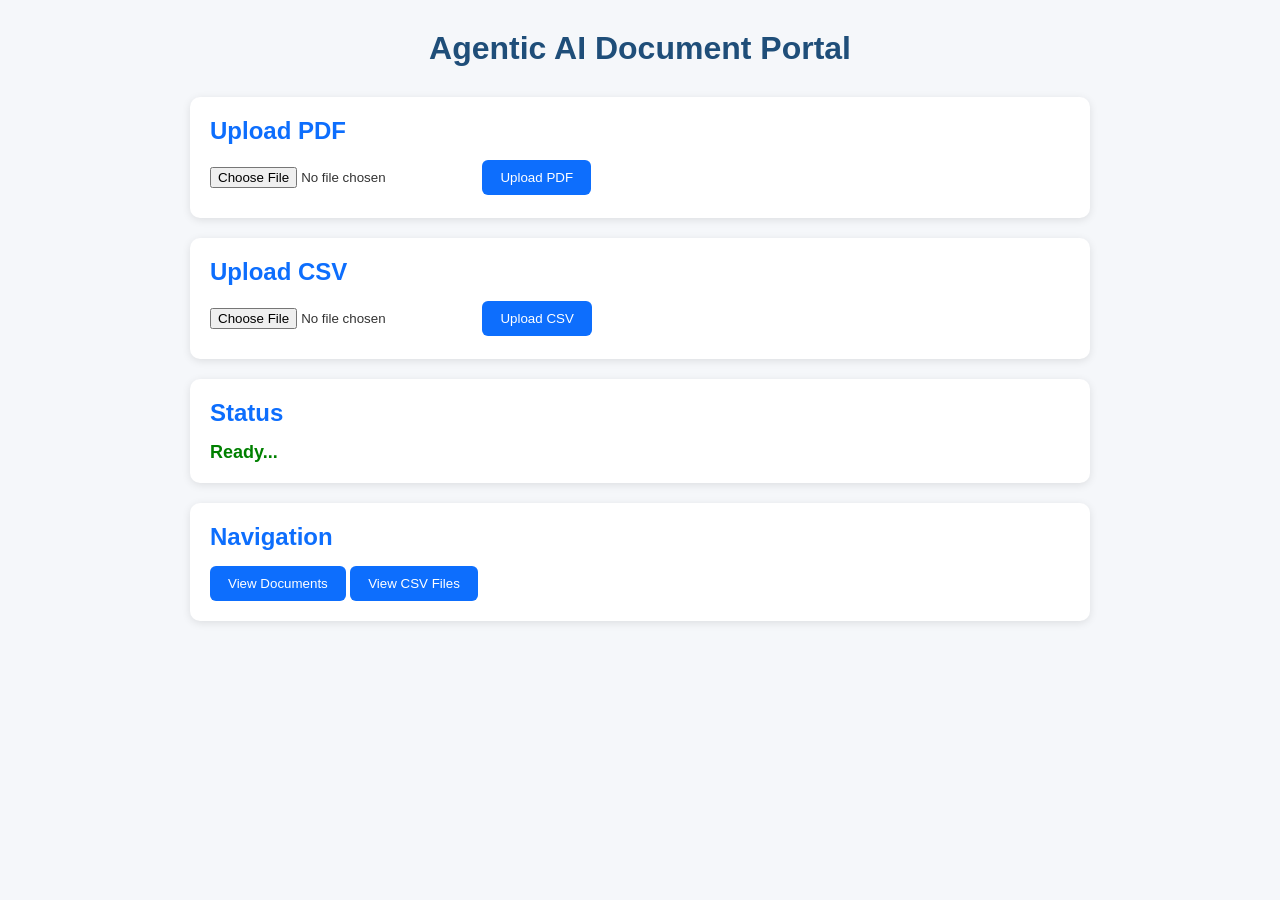
<file: Module-3/html/index.html>
<!doctype html>
<html lang="en">
  <head>
    <meta charset="UTF-8" />

    <meta name="viewport" content="width=device-width, initial-scale=1.0" />

    <title>Agentic AI Portal</title>

    <link rel="stylesheet" href="../css/style.css" />
  </head>

  <body>
    <div class="container">
      <h1>Agentic AI Document Portal</h1>

      <!-- PDF Upload -->
      <section class="card">
        <h2>Upload PDF</h2>

        <input type="file" id="pdfFile" accept=".pdf" />

        <button id="uploadPdfBtn">Upload PDF</button>
      </section>

      <!-- CSV Upload -->
      <section class="card">
        <h2>Upload CSV</h2>

        <input type="file" id="csvFile" accept=".csv" />

        <button id="uploadCsvBtn">Upload CSV</button>
      </section>

      <!-- Status -->
      <section class="card">
        <h2>Status</h2>

        <p id="statusMessage">Ready...</p>
      </section>

      <!-- Navigation -->
      <section class="card">
        <h2>Navigation</h2>

        <button onclick="location.href = 'documents.html'">
          View Documents
        </button>

        <button onclick="location.href = 'csv.html'">View CSV Files</button>

      </section>
    </div>

    <script src="../js/api.js"></script>

    <script src="../js/upload.js"></script>
  </body>
</html>
</file>
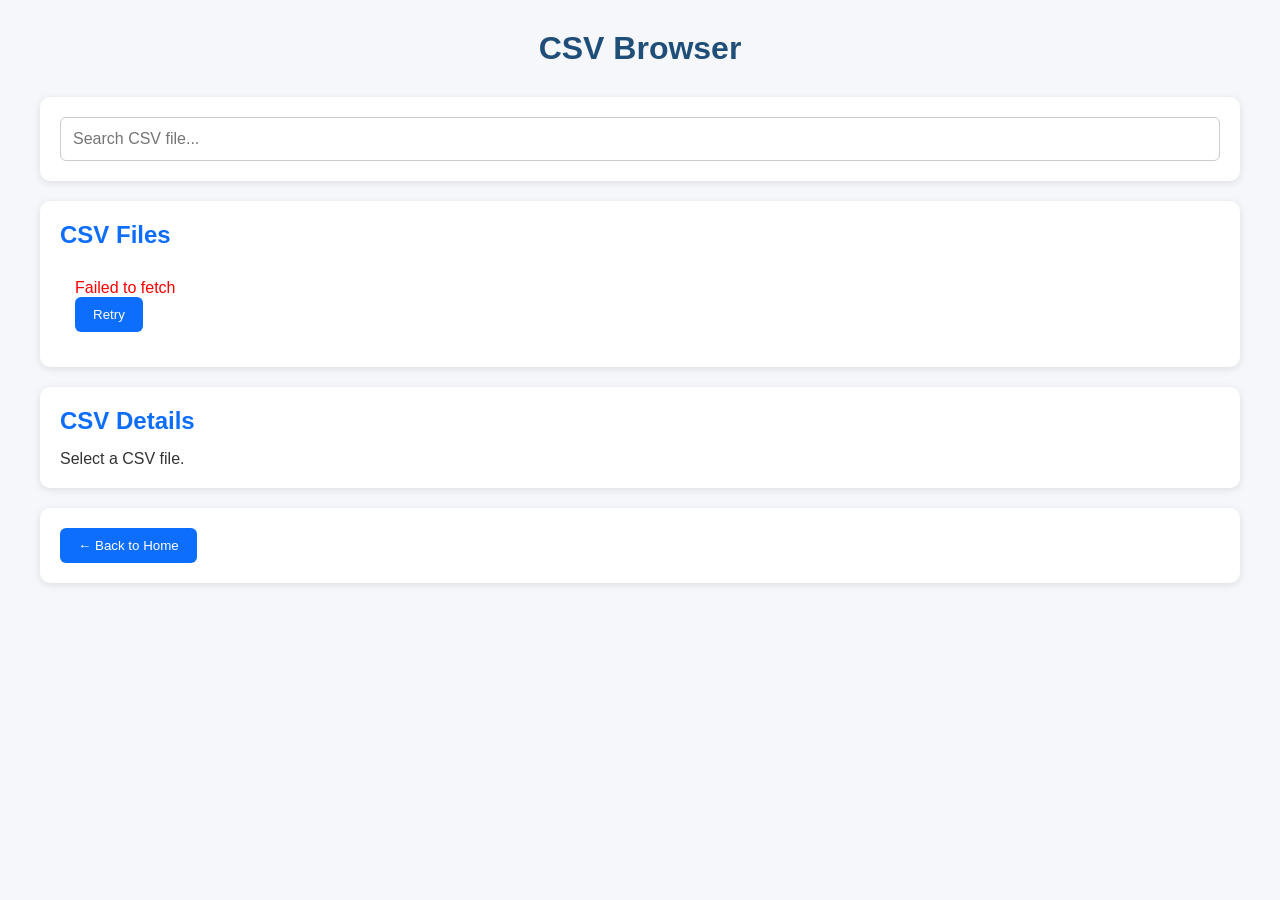
<file: Module-3/html/csv.html>
<!DOCTYPE html>

<html lang="en">

<head>

    <meta charset="UTF-8">

    <meta name="viewport"
          content="width=device-width, initial-scale=1.0">

    <title>CSV Browser</title>

    <link rel="stylesheet"
          href="../css/style.css">

    <link rel="stylesheet"
          href="../css/csv.css">

</head>

<body>

<div class="container">

    <h1>CSV Browser</h1>

    <!-- Search -->

    <section class="card">

        <input
            type="text"
            id="searchInput"
            placeholder="Search CSV file..."
        >

    </section>

    <!-- CSV List -->

    <section class="card">

        <h2>CSV Files</h2>

        <div id="csvList">

            Loading CSV files...

        </div>

    </section>

    <!-- Details -->

    <section class="card">

        <h2>CSV Details</h2>

        <div id="csvDetails">

            Select a CSV file.

        </div>

    </section>

    <!-- Back -->

    <section class="card">

        <button onclick="location.href='index.html'">

            ← Back to Home

        </button>

    </section>

</div>

<script src="../js/api.js"></script>

<script src="../js/csv.js"></script>

</body>

</html>
</file>
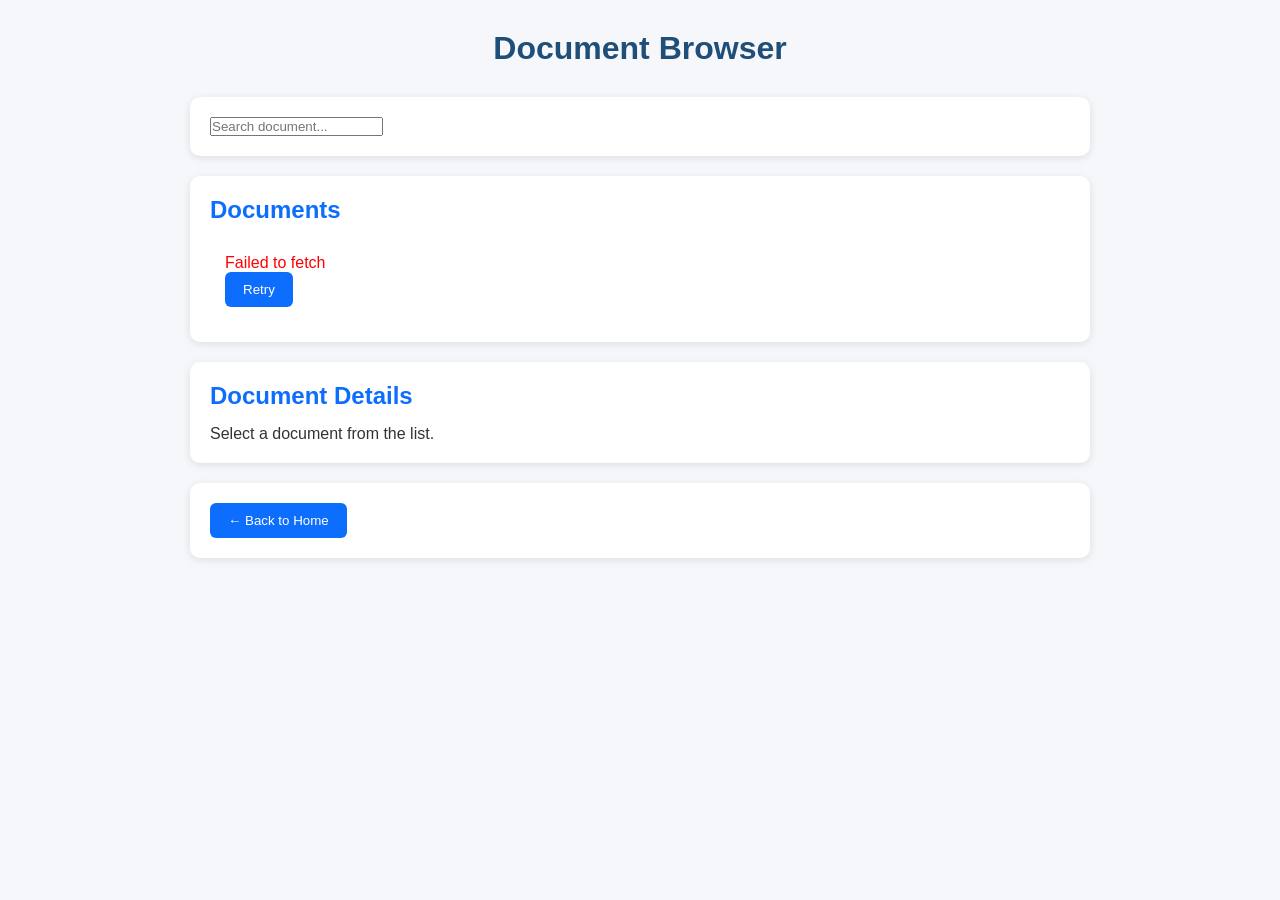
<file: Module-3/html/documents.html>
<!DOCTYPE html>
<html lang="en">

<head>

    <meta charset="UTF-8">

    <meta name="viewport"
          content="width=device-width, initial-scale=1.0">

    <title>Document Browser</title>

    <link rel="stylesheet" href="../css/style.css">

    <link rel="stylesheet" href="../css/documents.css">

</head>

<body>

    <div class="container">

        <h1>Document Browser</h1>

        <!-- Search -->

        <section class="card">

            <input
                type="text"
                id="searchInput"
                placeholder="Search document..."
            >

        </section>

        <!-- Document List -->

        <section class="card">

            <h2>Documents</h2>

            <div id="documentList">

                Loading documents...

            </div>

        </section>

        <!-- Document Details -->

        <section class="card">

            <h2>Document Details</h2>

            <div id="documentDetails">

                Select a document from the list.

            </div>

        </section>

        <!-- Navigation -->

        <section class="card">

            <button
                onclick="location.href='index.html'"
            >
                ← Back to Home
            </button>

        </section>

    </div>

    <!-- API -->

    <script src="../js/api.js"></script>

    <!-- Documents -->

    <script src="../js/documents.js"></script>

</body>

</html>
</file>
<file: Module-3/css/style.css>
/* ------------------------------
   Global Styles
-------------------------------- */

* {
    margin: 0;
    padding: 0;
    box-sizing: border-box;
}

/* ------------------------------
   Body
-------------------------------- */

body {

    font-family: Arial, Helvetica, sans-serif;

    background-color: #f5f7fa;

    color: #333;

    padding: 30px;
}

/* ------------------------------
   Container
-------------------------------- */

.container {

    max-width: 900px;

    margin: auto;
}

/* ------------------------------
   Main Heading
-------------------------------- */

h1 {

    text-align: center;

    margin-bottom: 30px;

    color: #1f4e79;
}

/* ------------------------------
   Cards
-------------------------------- */

.card {

    background: white;

    border-radius: 10px;

    padding: 20px;

    margin-bottom: 20px;

    box-shadow: 0px 2px 8px rgba(0,0,0,0.1);
}

/* ------------------------------
   Card Heading
-------------------------------- */

.card h2 {

    margin-bottom: 15px;

    color: #0d6efd;
}

/* ------------------------------
   File Input
-------------------------------- */

input[type="file"] {

    margin-right: 15px;

    margin-bottom: 10px;
}

/* ------------------------------
   Buttons
-------------------------------- */

button {

    padding: 10px 18px;

    background-color: #0d6efd;

    color: white;

    border: none;

    border-radius: 6px;

    cursor: pointer;

    transition: 0.3s;
}

button:hover {

    background-color: #084298;
}

/* ------------------------------
   Status
-------------------------------- */

#statusMessage {

    font-size: 18px;

    font-weight: bold;

    color: green;
}
</file>
<file: Module-3/css/csv.css>
/* ======================================
   PAGE
====================================== */

.container {

    max-width: 1200px;

    margin: auto;

}


/* ======================================
   SEARCH
====================================== */

#searchInput {

    width: 100%;

    padding: 12px;

    font-size: 16px;

    border: 1px solid #ccc;

    border-radius: 6px;

}


/* ======================================
   CSV LIST
====================================== */

.csv-item {

    padding: 12px;

    margin-bottom: 10px;

    border: 1px solid #ddd;

    border-radius: 6px;

    cursor: pointer;

    transition: 0.2s;

}

.csv-item:hover {

    background: #f5f5f5;

}


/* ======================================
   DETAILS
====================================== */

#csvDetails {

    margin-top: 15px;

}

.csv-table {

    width: 100%;

    border-collapse: collapse;

    margin-top: 20px;

}

.csv-table th {

    background: #1f6feb;

    color: white;

    padding: 10px;

    border: 1px solid #ddd;

}

.csv-table td {

    padding: 8px;

    border: 1px solid #ddd;

    text-align: left;

}

.csv-table tr:nth-child(even) {

    background: #f7f7f7;

}


/* ======================================
   RESPONSIVE
====================================== */

@media (max-width:768px){

    .csv-table{

        display:block;

        overflow-x:auto;

    }

}
</file>
<file: Module-3/css/documents.css>
#searchBox{

    width:100%;
    padding:12px;
    font-size:16px;
}

.document-item{

    padding:15px;

    margin-top:10px;

    border:1px solid #ddd;

    border-radius:8px;

    cursor:pointer;

    transition:.2s;
}

.document-item:hover{

    background:#f5f5f5;
}

/* ======================================
   DOCUMENT DETAILS
====================================== */

.page-block {

    margin-top: 25px;

    padding: 15px;

    border: 1px solid #ddd;

    border-radius: 8px;

    background: #fafafa;

}

.section-block {

    margin-top: 15px;

    padding: 12px;

    border-left: 4px solid #1d4ed8;

    background: white;

}

.section-block h5 {

    color: #1d4ed8;

    margin-bottom: 10px;

}

.section-block p {

    margin: 8px 0;

    line-height: 1.6;

    color: #333;

}
</file>
